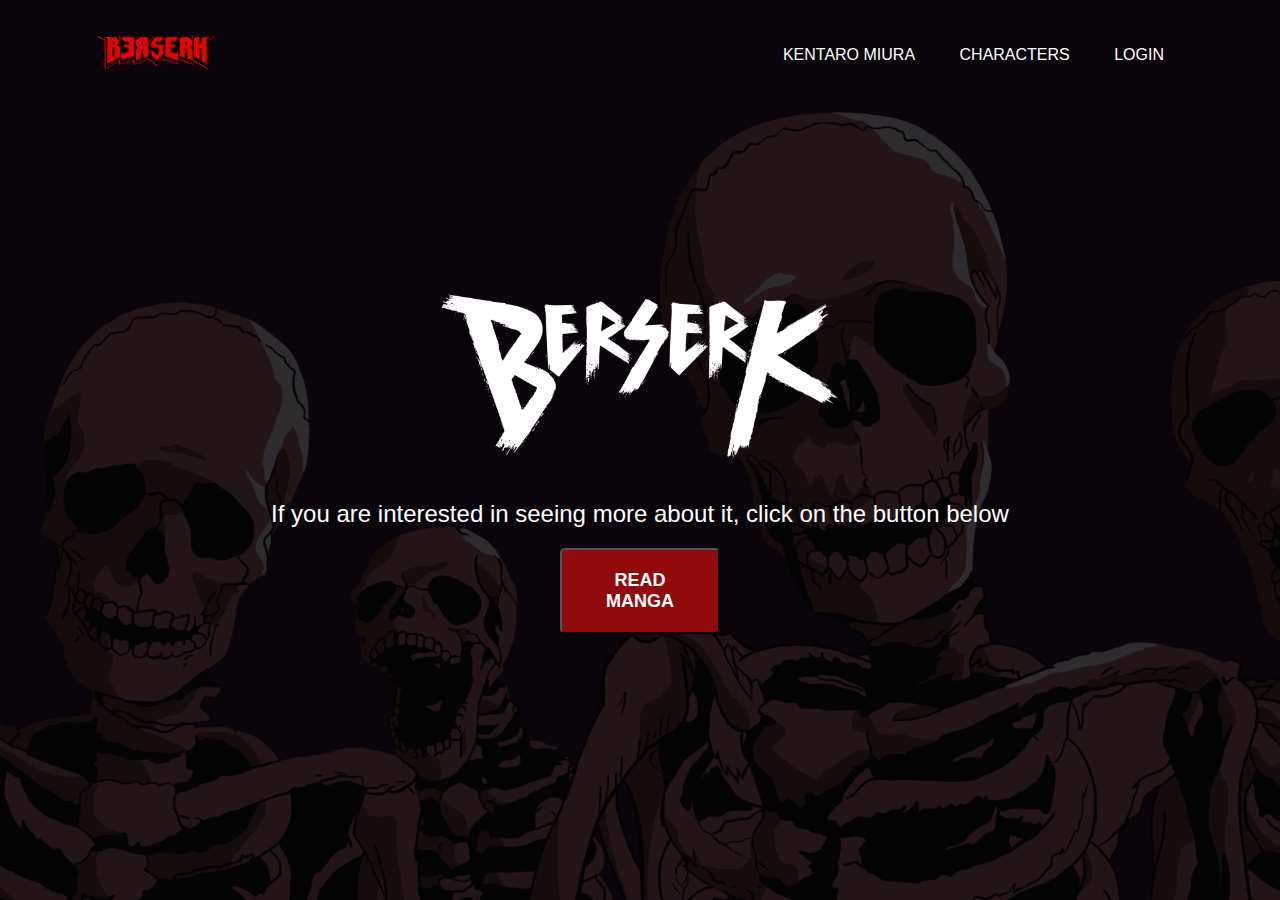
<file: index.html>
<!DOCTYPE html>
<html lang="en">
<head>
    <meta charset="UTF-8">
    <meta http-equiv="X-UA-Compatible" content="IE=edge">
    <meta name="viewport" content="width=device-width, initial-scale=1.0">
    <link rel="stylesheet" href="style.css">
    <link rel="icon" href="./images/icon.png">
    <title>Berserk</title>
</head>
<body>
    <div class="banner">
        <div class="nav-bar">
            <a href="index.html"><img src="./images/logo.png" class="logo"></a>
            <ul>
                <li><a href="./pages/kentaro/index.html">Kentaro Miura</a></li>
                <li><a href="./pages/characters/index.html">Characters</a></li>
                <li><a href="./pages/login/index.html">Login</a></li>
            </ul>
        </div>
    </div>
    <div class="content">
        <img width="400px" src="./images/logo2.png">
        <p>
            If you are interested in seeing more about it, click on the button below
        </p>
        <div>
            <a href="https://mangalivre.net/manga/berserk/117" target="_blank"><button type="button">READ MANGA</button></a>
        </div>
    </div>
</body>
</html>
</file>
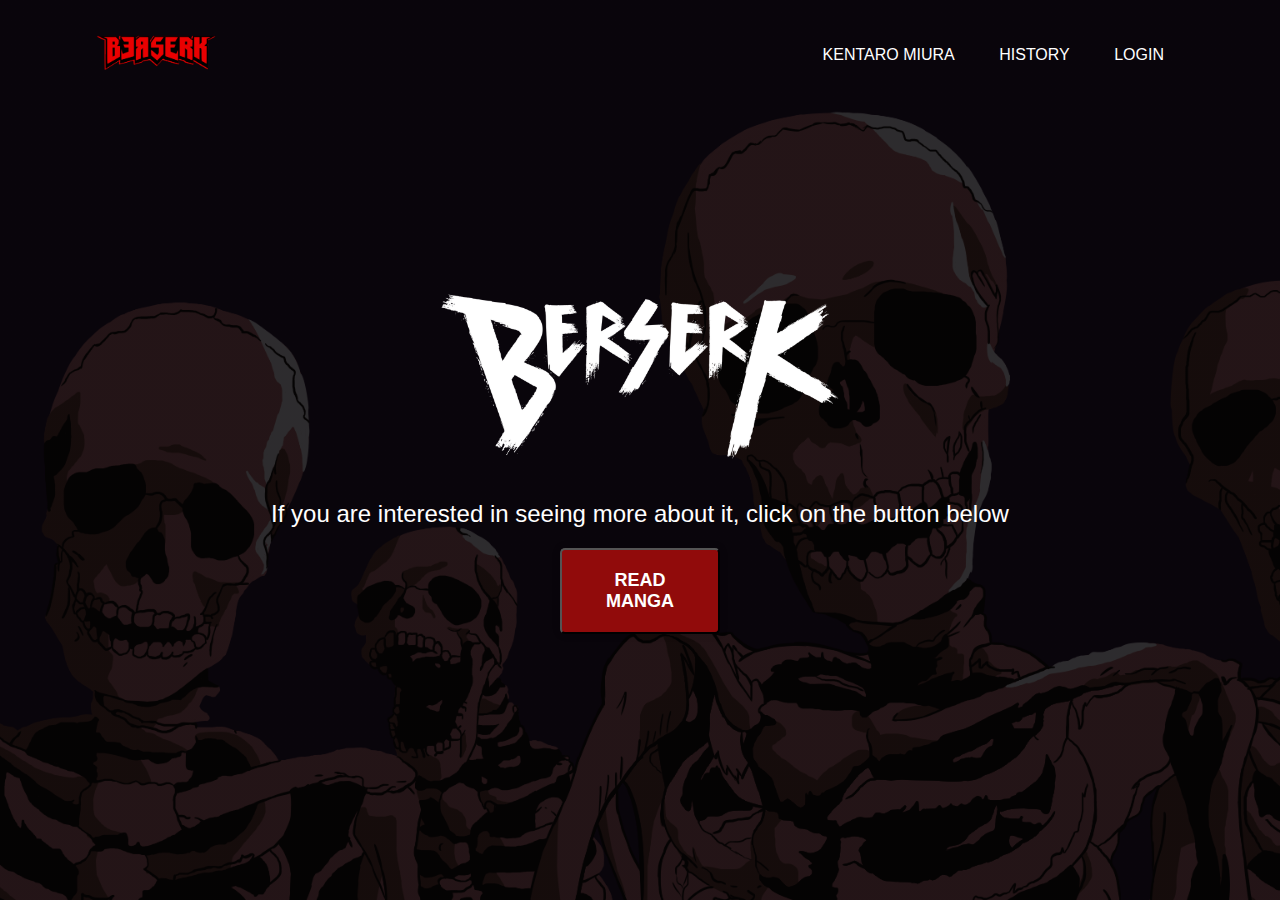
<file: main/index.html>
<!DOCTYPE html>
<html lang="en">
<head>
    <meta charset="UTF-8">
    <meta http-equiv="X-UA-Compatible" content="IE=edge">
    <meta name="viewport" content="width=device-width, initial-scale=1.0">
    <link rel="stylesheet" href="style.css">
    <link rel="icon" href="../images/icon.png">
    <title>Berserk</title>
</head>
<body>
    <div class="banner">
        <div class="nav-bar">
            <a href="href=../main/index.html"><img src="../images/logo.png" class="logo"></a>
            <ul>
                <li><a href="../pages/kentaro/index.html">Kentaro Miura</a></li>
                <li><a href="../pages/history/index.html">History</a></li>
                <li><a href="../pages/login/index.html">Login</a></li>
            </ul>
        </div>
    </div>
    <div class="content">
        <img width="400px" src="../images/logo2.png">
        <p>
            If you are interested in seeing more about it, click on the button below
        </p>
        <div>
            <a href="https://mangalivre.net/manga/berserk/117" target="_blank"><button type="button">READ MANGA</button></a>
        </div>
    </div>
</body>
</html>
</file>
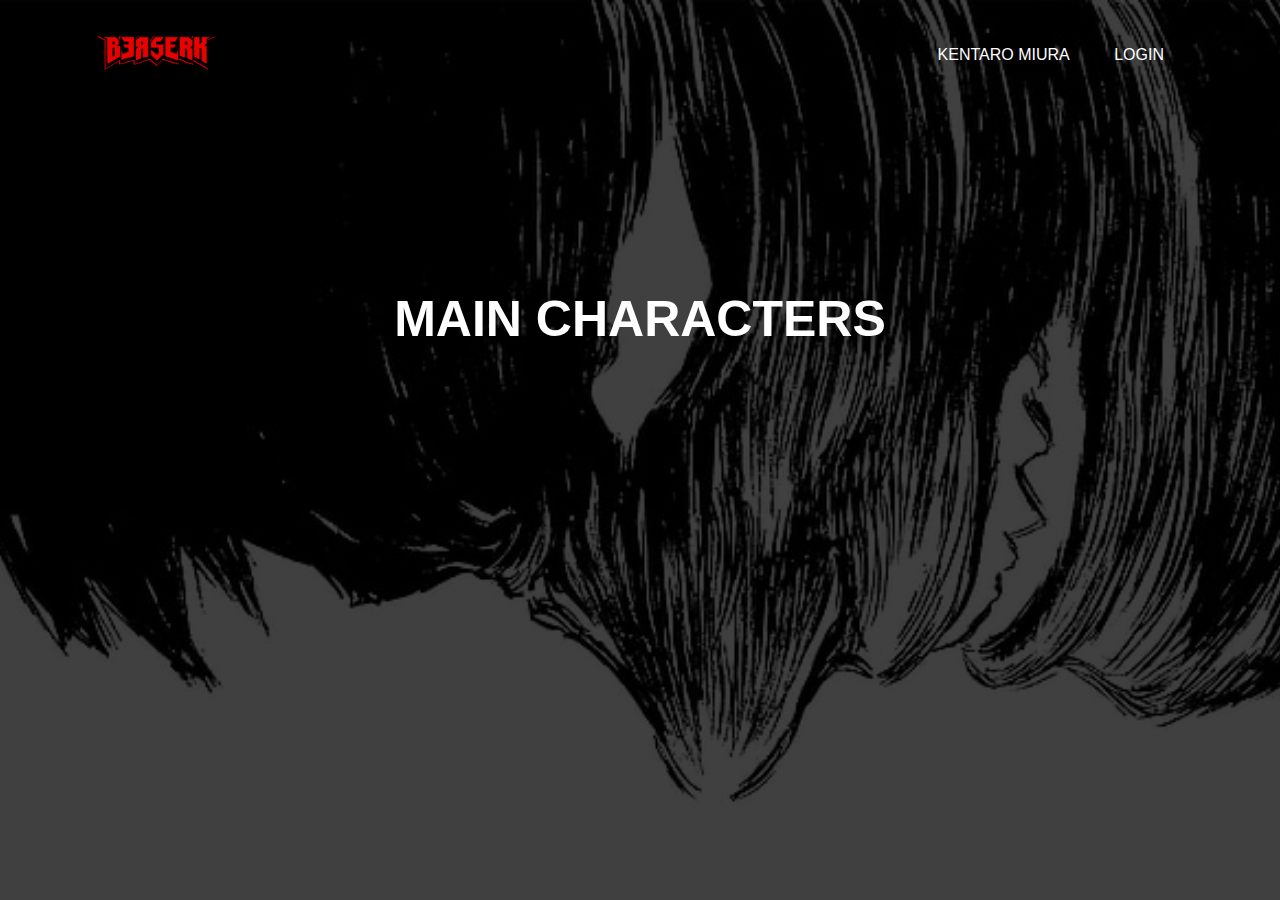
<file: pages/characters/index.html>
<!DOCTYPE html>
<html lang="en">
<head>
    <meta charset="UTF-8">
    <meta http-equiv="X-UA-Compatible" content="IE=edge">
    <meta name="viewport" content="width=device-width, initial-scale=1.0">
    <link rel="stylesheet" href="style.css">
    <link rel="icon" href="../../images/icon.png">
    <title>Berserk</title>
</head>
<body>
    <div class="banner">
        <div class="nav-bar">
            <a href="../../index.html"><img src="../../images/logo.png"class="logo"></a>
            <ul>
                <li><a href="../kentaro/index.html">Kentaro Miura</a></li>
                <li><a href="../login/index.html">Login</a></li>
            </ul>
        </div>
    </div>
    <div class="heading">
        <h1>MAIN CHARACTERS</h1>
    </div>
    <div class="container">
        
    </div>
</body>
</html>
</file>
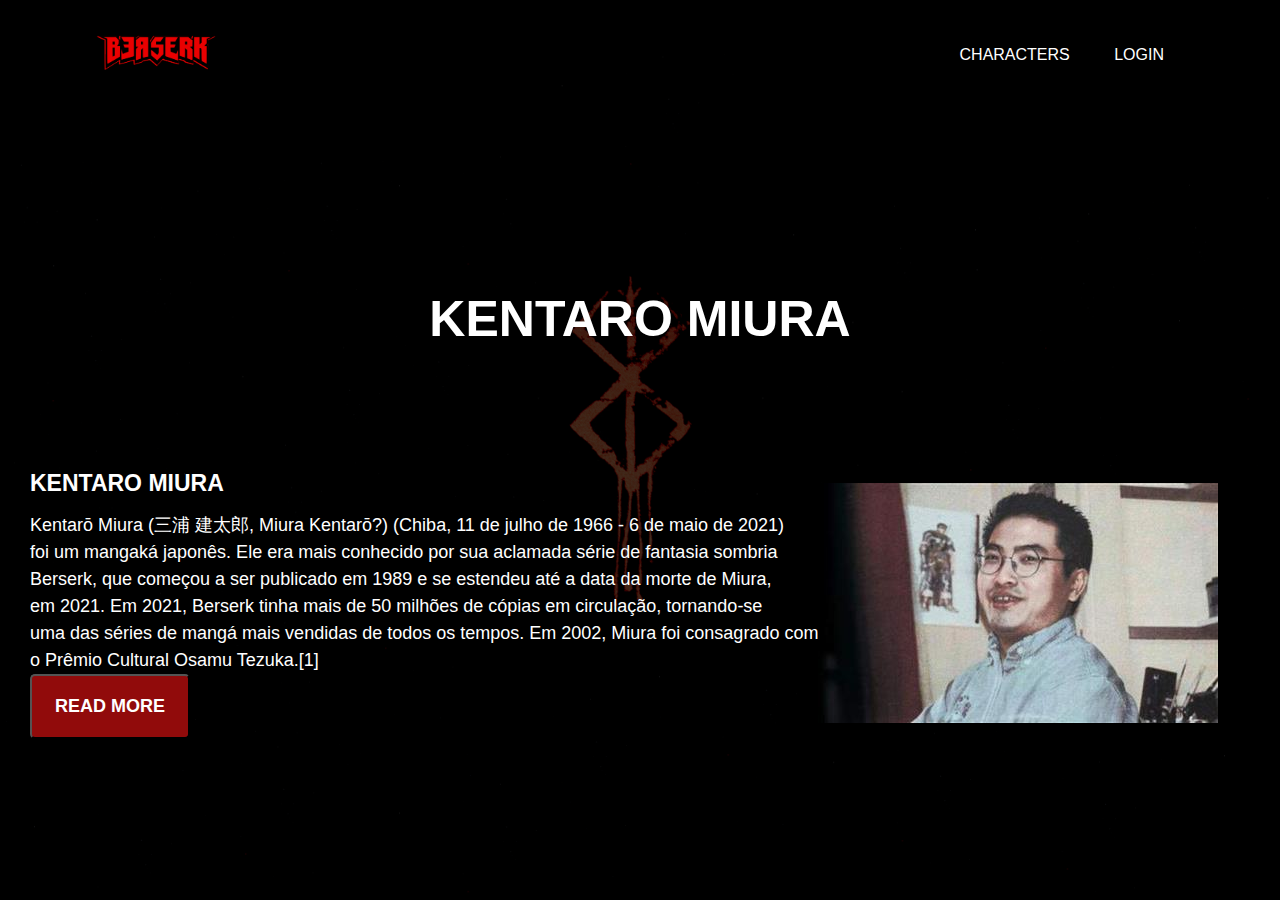
<file: pages/kentaro/index.html>
<!DOCTYPE html>
<html lang="en">
<head>
    <meta charset="UTF-8">
    <meta http-equiv="X-UA-Compatible" content="IE=edge">
    <meta name="viewport" content="width=device-width, initial-scale=1.0">
    <link rel="stylesheet" href="style.css">
    <link rel="icon" href="../../images/icon.png">
    <title>Berserk</title>
</head>
<body>
    <div class="banner">
        <div class="nav-bar">
            <a href="../../index.html"><img src="../../images/logo.png"class="logo"></a>
            <ul>
                <li><a href="../characters/index.html">Characters</a></li>
                <li><a href="../login/index.html">Login</a></li>
            </ul>
        </div>
    </div>
    <div class="heading">
        <h1>KENTARO MIURA</h1>
    </div>
    <div class="container">
        <section class="about">
            <div class="kentaro-img">
                <img src="../../images/kentaro.png">
            </div>
            <div class="content-about">
                <h2>KENTARO MIURA</h2>
                <p>Kentarō Miura (三浦 建太郎, Miura Kentarō?) (Chiba, 11 de julho de 1966 - 6 de maio de 2021)<br> 
                    foi um mangaká japonês. Ele era mais conhecido por sua aclamada série de fantasia sombria<br>
                    Berserk, que começou a ser publicado em 1989 e se estendeu até a data da morte de Miura, <br>
                    em 2021. Em 2021, Berserk tinha mais de 50 milhões de cópias em circulação, tornando-se <br>
                    uma das séries de mangá mais vendidas de todos os tempos. Em 2002, Miura foi consagrado com <br>
                    o Prêmio Cultural Osamu Tezuka.[1]</p>
                <a href="https://pt.wikipedia.org/wiki/Kentaro_Miura" target="_blank"><button type="button">READ MORE</button></a>
            </div>
        </section>
    </div>
</body>
</html>
</file>
<file: style.css>
* {
    margin: 0;
    padding: 0;
    font-family: sans-serif;
}

.banner {
    width: 100%;
    height: 100vh;
    background-image: linear-gradient(rgba(0,0,0,0.75), rgba(0,0,0,0.75)),
    url(./images/bg2.png);
    background-size: cover;
    background-position: center;
}

.nav-bar {
    width: 85%;
    margin: auto;
    padding: 35px 0;
    display: flex;
    align-items: center;
    justify-content: space-between;
}

.logo {
    width: 120px;
    cursor: pointer;
}

.nav-bar ul li{
    list-style: none;
    display: inline-block;
    margin: 0 20px;
    position: relative;
}

.nav-bar ul li a{
    text-decoration: none;
    color: #fff;
    text-transform: uppercase;
}

.nav-bar ul li::after{
    content: '';
    height: 3px;
    width: 0;
    background: #910b0b;
    position: absolute;
    left: 0;
    bottom: -10px;
    transition: 0.5s;
}

.nav-bar ul li:hover::after {
    width: 100%;
}

.content {
    display: flex;
    width: 100%;
    position: absolute;
    top: 30%;
    text-align: center;
    justify-content: center;
    align-items: center;
    color: #fff;
    flex-direction: column;
}

.content img {
    position: relative;
    margin: 20px;
}

.content p {
    margin: 20px auto; 
    font-size: x-large;
    font-family:sans-serif;
    color: #fff;
}

button {
    font-family: "roboto", sans-serif;
    font-size: 18px;
    font-weight: bold;
    background: #910b0b;
    width: 160px;
    padding: 20px;
    text-align: center;
    text-decoration: none;
    text-transform: uppercase;
    color: #fff;
    border-radius: 5px;
    cursor: pointer;
    box-shadow: 0 0 10px rgba(0,0,0,0.1);
    -webkit-transition-duration: 0.3s;
    -webkit-transition-property: box-shadow, transform;
    transition-property: box-shadow, transform;
}

button:hover, button:focus, button:active {
    box-shadow: 0 0 20px rgba(0, 0, 0, 0.5);
    -webkit-transform: scale(1.1);
    transform: scale(1.1);
}
</file>
<file: main/style.css>
* {
    margin: 0;
    padding: 0;
    font-family: sans-serif;
}

.banner {
    width: 100%;
    height: 100vh;
    background-image: linear-gradient(rgba(0,0,0,0.75), rgba(0,0,0,0.75)),
    url(../images/bg2.png);
    background-size: cover;
    background-position: center;
}

.nav-bar {
    width: 85%;
    margin: auto;
    padding: 35px 0;
    display: flex;
    align-items: center;
    justify-content: space-between;
}

.logo {
    width: 120px;
    cursor: pointer;
}

.nav-bar ul li{
    list-style: none;
    display: inline-block;
    margin: 0 20px;
    position: relative;
}

.nav-bar ul li a{
    text-decoration: none;
    color: #fff;
    text-transform: uppercase;
}

.nav-bar ul li::after{
    content: '';
    height: 3px;
    width: 0;
    background: #910b0b;
    position: absolute;
    left: 0;
    bottom: -10px;
    transition: 0.5s;
}

.nav-bar ul li:hover::after {
    width: 100%;
}

.content {
    display: flex;
    width: 100%;
    position: absolute;
    top: 30%;
    text-align: center;
    justify-content: center;
    align-items: center;
    color: #fff;
    flex-direction: column;
}

.content img {
    position: relative;
    margin: 20px;
}

.content p {
    margin: 20px auto; 
    font-size: x-large;
    font-family:sans-serif;
    color: #fff;
}

button {
    font-family: "roboto", sans-serif;
    font-size: 18px;
    font-weight: bold;
    background: #910b0b;
    width: 160px;
    padding: 20px;
    text-align: center;
    text-decoration: none;
    text-transform: uppercase;
    color: #fff;
    border-radius: 5px;
    cursor: pointer;
    box-shadow: 0 0 10px rgba(0,0,0,0.1);
    -webkit-transition-duration: 0.3s;
    -webkit-transition-property: box-shadow, transform;
    transition-property: box-shadow, transform;
}

button:hover, button:focus, button:active {
    box-shadow: 0 0 20px rgba(0, 0, 0, 0.5);
    -webkit-transform: scale(1.1);
    transform: scale(1.1);
}
</file>
<file: pages/characters/style.css>
* {
    margin: 0;
    padding: 0;
    font-family: sans-serif;
}

.banner {
    width: 100%;
    height: 100vh;
    background-image: linear-gradient(rgba(0,0,0,0.75), rgba(0,0,0,0.75)),
    url(../../images/bg3.png);
    background-size: cover;
    background-position: center;
}

.nav-bar {
    width: 85%;
    margin: auto;
    padding: 35px 0;
    display: flex;
    align-items: center;
    justify-content: space-between;
}

.logo {
    width: 120px;
    cursor: pointer;
}

.nav-bar ul li{
    list-style: none;
    display: inline-block;
    margin: 0 20px;
    position: relative;
}

.nav-bar ul li a{
    text-decoration: none;
    color: #fff;
    text-transform: uppercase;
}

.nav-bar ul li::after{
    content: '';
    height: 3px;
    width: 0;
    background: #910b0b;
    position: absolute;
    left: 0;
    bottom: -10px;
    transition: 0.5s;
}

.nav-bar ul li:hover::after {
    width: 100%;
}

.container {
    top: 50%;
}

.heading {
    width: 100%;
    display: flex;
    justify-content: center;
    align-items: center;
    flex-direction: column;
    text-align: center;
    margin: 20px auto;
    position: absolute;
    top: 30%;
}

.heading h1 {
    font-size: 50px;
    color: #ffffff;
    margin-bottom: 25px;
    position: relative;
    cursor: pointer;
}

.heading h1::after {
    content: '';
    height: 3px;
    width: 0;
    background: #910b0b;
    position: absolute;
    left: 0;
    bottom: -10px;
    transition: 0.5s;
}

.heading h1:hover::after {
    width: 100%;
}

.container {
    display: flex;
    margin: 0 auto;
    padding: 20px 30px;
    top: 50%;
    position: absolute;
    flex-direction: column-reverse;
    justify-content: center;
    align-items: center;
}

button {
    font-family: "roboto", sans-serif;
    font-size: 18px;
    font-weight: bold;
    background: #910b0b;
    width: 160px;
    padding: 20px;
    text-align: center;
    text-decoration: none;
    text-transform: uppercase;
    color: #fff;
    border-radius: 5px;
    cursor: pointer;
    box-shadow: 0 0 10px rgba(0,0,0,0.1);
    -webkit-transition-duration: 0.3s;
    -webkit-transition-property: box-shadow, transform;
    transition-property: box-shadow, transform;
}

button:hover, button:focus, button:active {
    box-shadow: 0 0 20px rgba(0, 0, 0, 0.5);
    -webkit-transform: scale(1.1);
    transform: scale(1.1);
}
</file>
<file: pages/kentaro/style.css>
* {
    margin: 0;
    padding: 0;
    font-family: sans-serif;
}

.banner {
    width: 100%;
    height: 100vh;
    background-image: linear-gradient(rgba(0,0,0,0.75), rgba(0,0,0,0.75)),
    url(../../images/bg4.png);
    background-size: cover;
    background-position: center;
}

.nav-bar {
    width: 85%;
    margin: auto;
    padding: 35px 0;
    display: flex;
    align-items: center;
    justify-content: space-between;
}

.logo {
    width: 120px;
    cursor: pointer;
}

.nav-bar ul li{
    list-style: none;
    display: inline-block;
    margin: 0 20px;
    position: relative;
}

.nav-bar ul li a{
    text-decoration: none;
    color: #fff;
    text-transform: uppercase;
}

.nav-bar ul li::after{
    content: '';
    height: 3px;
    width: 0;
    background: #910b0b;
    position: absolute;
    left: 0;
    bottom: -10px;
    transition: 0.5s;
}

.nav-bar ul li:hover::after {
    width: 100%;
}

.container {
    top: 50%;
}

.heading {
    width: 100%;
    display: flex;
    justify-content: center;
    align-items: center;
    flex-direction: column;
    text-align: center;
    margin: 20px auto;
    position: absolute;
    top: 30%;
}

.heading h1 {
    font-size: 50px;
    color: #ffffff;
    margin-bottom: 25px;
    position: relative;
    cursor: pointer;
}

.heading h1::after {
    content: '';
    height: 3px;
    width: 0;
    background: #910b0b;
    position: absolute;
    left: 0;
    bottom: -10px;
    transition: 0.5s;
}

.heading h1:hover::after {
    width: 100%;
}

.container {
    display: flex;
    margin: 0 auto;
    padding: 20px 30px;
    top: 50%;
    position: absolute;
    flex-direction: column-reverse;
    justify-content: center;
    align-items: center;
}

.about {
    display: flex;
    align-items: center;
    flex-direction: row-reverse;
    flex-wrap: nowrap;
    justify-content: center;
    width: 100%;
}

.kentaro-image {
    flex: 1;
    margin-right: 40px;
    overflow: hidden;
}

.kentaro-image img {
    max-width: 100%;
    height: auto;
    display: block;
    transition: 0.5s ease;
}

.kentaro-image:hover img {
    transform: scale(1.2);
}

.content-about {
    flex: 1;
}

.content-about h2 {
    font-size: 23px;
    margin-bottom: 15px;
    color: #fff;
}

.content-about p {
    font-size: 18px;
    line-height: 1.5;
    color: #fff;
}

button {
    font-family: "roboto", sans-serif;
    font-size: 18px;
    font-weight: bold;
    background: #910b0b;
    width: 160px;
    padding: 20px;
    text-align: center;
    text-decoration: none;
    text-transform: uppercase;
    color: #fff;
    border-radius: 5px;
    cursor: pointer;
    box-shadow: 0 0 10px rgba(0,0,0,0.1);
    -webkit-transition-duration: 0.3s;
    -webkit-transition-property: box-shadow, transform;
    transition-property: box-shadow, transform;
}

button:hover, button:focus, button:active {
    box-shadow: 0 0 20px rgba(0, 0, 0, 0.5);
    -webkit-transform: scale(1.1);
    transform: scale(1.1);
}
</file>
